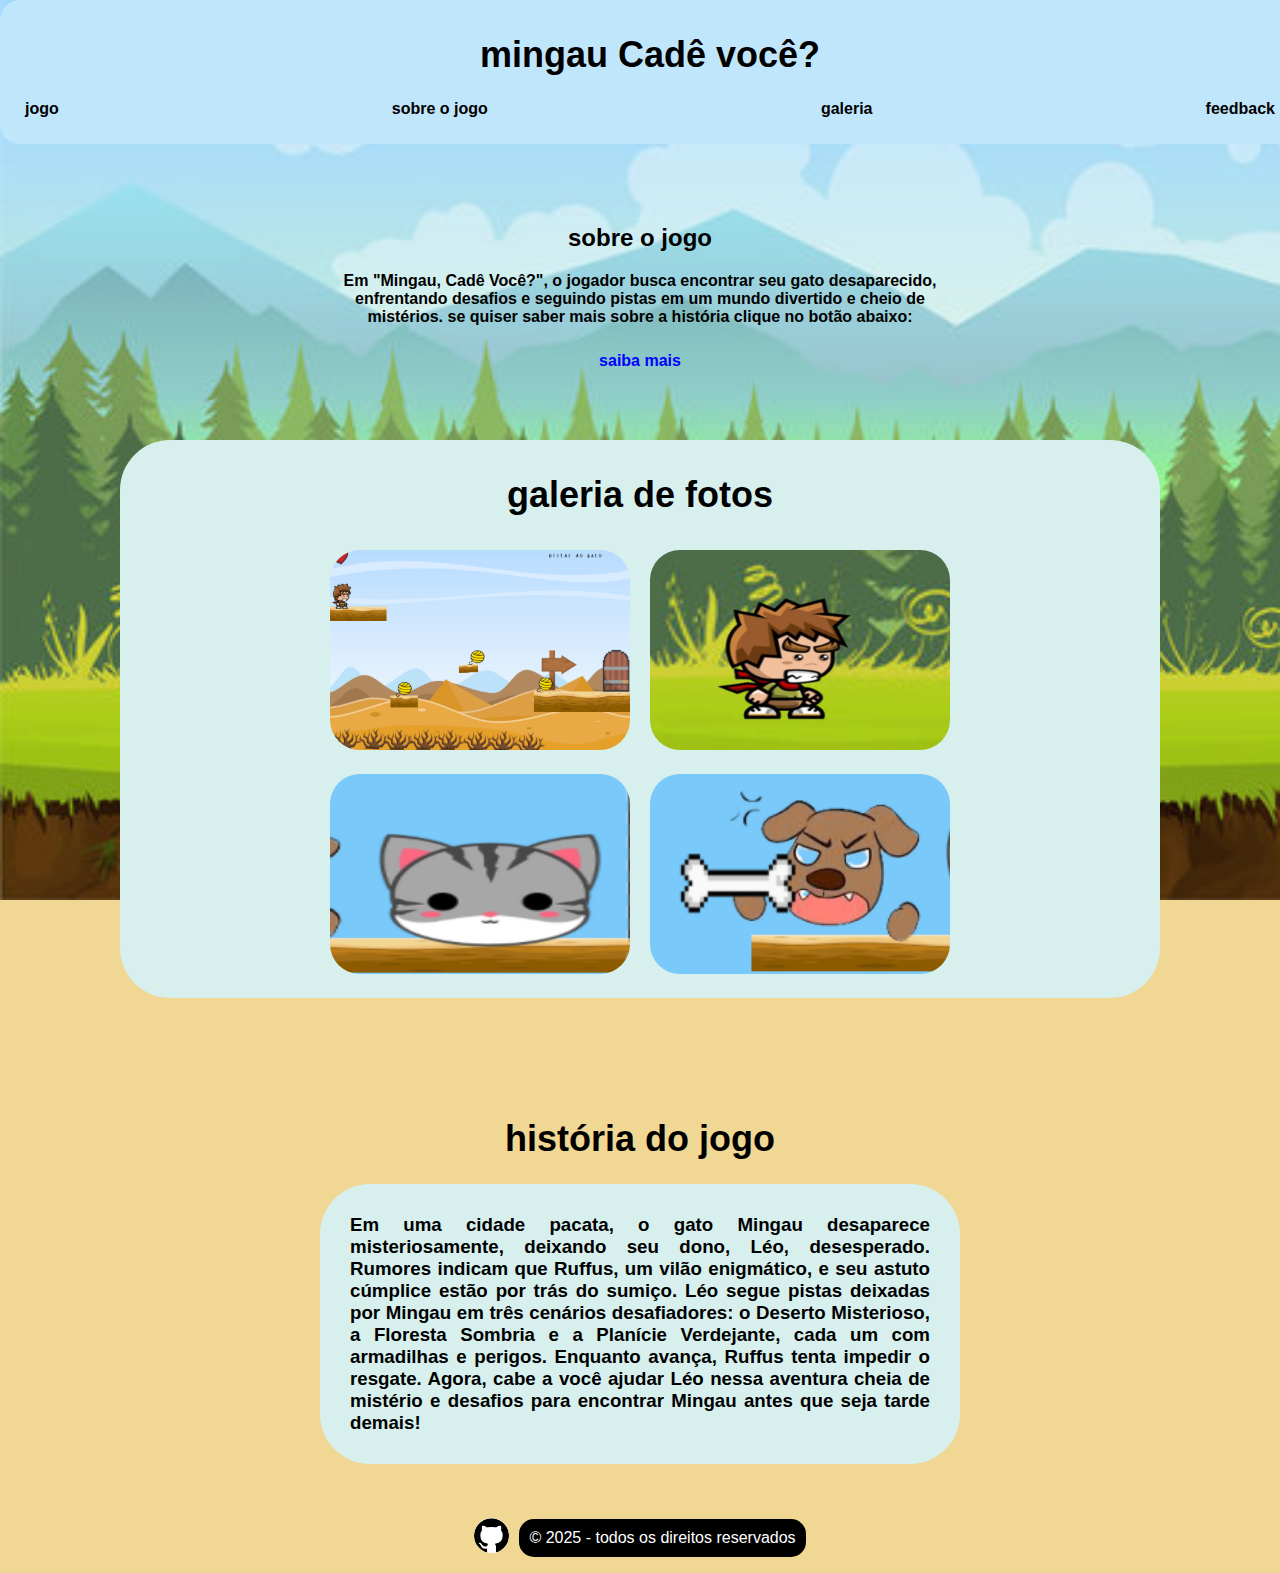
<file: index.html>
<!DOCTYPE html>
<html lang="pt-br">
<head>
    <meta charset="UTF-8">
    <meta name="viewport" content="width=device-width, initial-scale=1.0">
    <title>mingau cadê você</title>
    <link rel="stylesheet" href="index.css">
</head>
<body>
    <header>
        <h1>mingau Cadê você?</h1>
        <nav>
            <ul>
                <li> <a href="jogo.html">jogo</a></li>
                <li><a href="#sobre">sobre o jogo</a></li>
                <li><a href="#galeria">galeria</a></li>
                <li><a href="feedback.html">feedback</a></li> 
            </ul>
        </nav>
    </header>

    <main>
        <section id="sobre">
            <h2>sobre o jogo</h2>
            <p>Em "Mingau, Cadê Você?", o jogador busca encontrar seu gato desaparecido, enfrentando desafios e seguindo pistas em um mundo divertido e cheio de mistérios. se quiser saber mais sobre a história clique no botão abaixo:</p>
            <a href="#historia" class="saibamaisbtn"> saiba mais</a>
        </section>

        <section class="fotos" id="galeria">
            <h1>galeria de fotos</h1>
            <div class="grid">
                <div class="col">
                    <img src="imagens/fase1.png" alt="">
                </div>
                <div class="col">
                    <img src="imagens/léo.png" alt="">
                </div>
                <div class="col">
                    <img src="imagens/mingau.png" alt="">
                </div>
                <div class="col">
                    <img src="imagens/ruffus.png" alt="">
                </div>
            </div>
        </section>

        <section id="historia">
            <h1>história do jogo</h1>
            <h3>
                Em uma cidade pacata, o gato Mingau desaparece misteriosamente, deixando seu dono, Léo, desesperado. Rumores indicam que Ruffus, um vilão enigmático, e seu astuto cúmplice estão por trás do sumiço.

                Léo segue pistas deixadas por Mingau em três cenários desafiadores: o Deserto Misterioso, a Floresta Sombria e a Planície Verdejante, cada um com armadilhas e perigos. Enquanto avança, Ruffus tenta impedir o resgate.

                Agora, cabe a você ajudar Léo nessa aventura cheia de mistério e desafios para encontrar Mingau antes que seja tarde demais!
            </h3>
        </section>
    </main>

    <footer>
        
            <a href="https://github.com/preto02/Site_mingau_cade_voce">
                <img class="git" src="imagens/github.png" alt="">
            </a>
            
            <p>&copy; 2025 - todos os direitos reservados</p>
       
        
    </footer>
        
</body>
</html>
</file>
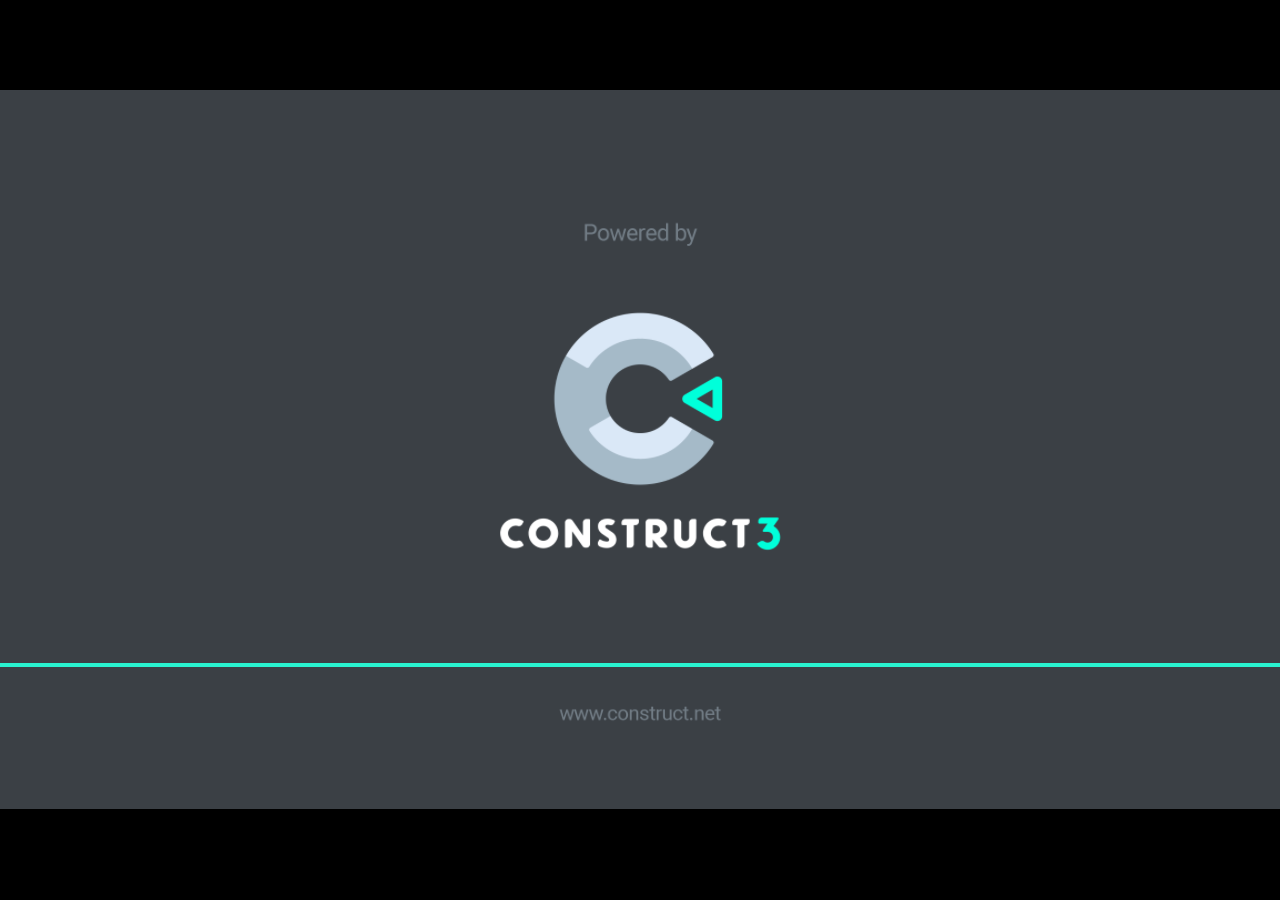
<file: jogo/index.html>
<!DOCTYPE html>
<html>
<head>
    <meta charset="UTF-8">
	<title>mingau cadê você</title>
	<meta name="viewport" content="width=device-width, initial-scale=1.0, maximum-scale=1.0, minimum-scale=1.0, user-scalable=no">
	
	<!-- Made with Construct, the game and app creator :: https://www.construct.net -->
	<meta name="generator" content="Scirra Construct">



	<link rel="manifest" href="appmanifest.json">
	<link rel="apple-touch-icon" sizes="128x128" href="icons/icon-128.png">
	<link rel="apple-touch-icon" sizes="256x256" href="icons/icon-256.png">
	<link rel="apple-touch-icon" sizes="512x512" href="icons/icon-512.png">
	<link rel="icon" type="image/png" href="icons/icon-512.png">

	<link rel="stylesheet" href="style.css">



</head> 
 
<body>

	

<script>
if (location.protocol.substr(0, 4) === "file")
{
	alert("Web exports won't work until you upload them. (When running on the file: protocol, browsers block many features from working for security reasons.)");
}
</script>
	
	<noscript>
		<div id="notSupportedWrap">
			<h2 id="notSupportedTitle">This content requires JavaScript</h2>
			<p class="notSupportedMessage">JavaScript appears to be disabled. Please enable it to view this content.</p>
		</div>
	</noscript>
	<script src="scripts/modernjscheck.js"></script>
	<script src="scripts/supportcheck.js"></script>
	<script src="scripts/offlineclient.js" type="module"></script>
	<script src="scripts/main.js" type="module"></script>
	<script src="scripts/register-sw.js" type="module"></script>

</body> 
</html>
</file>
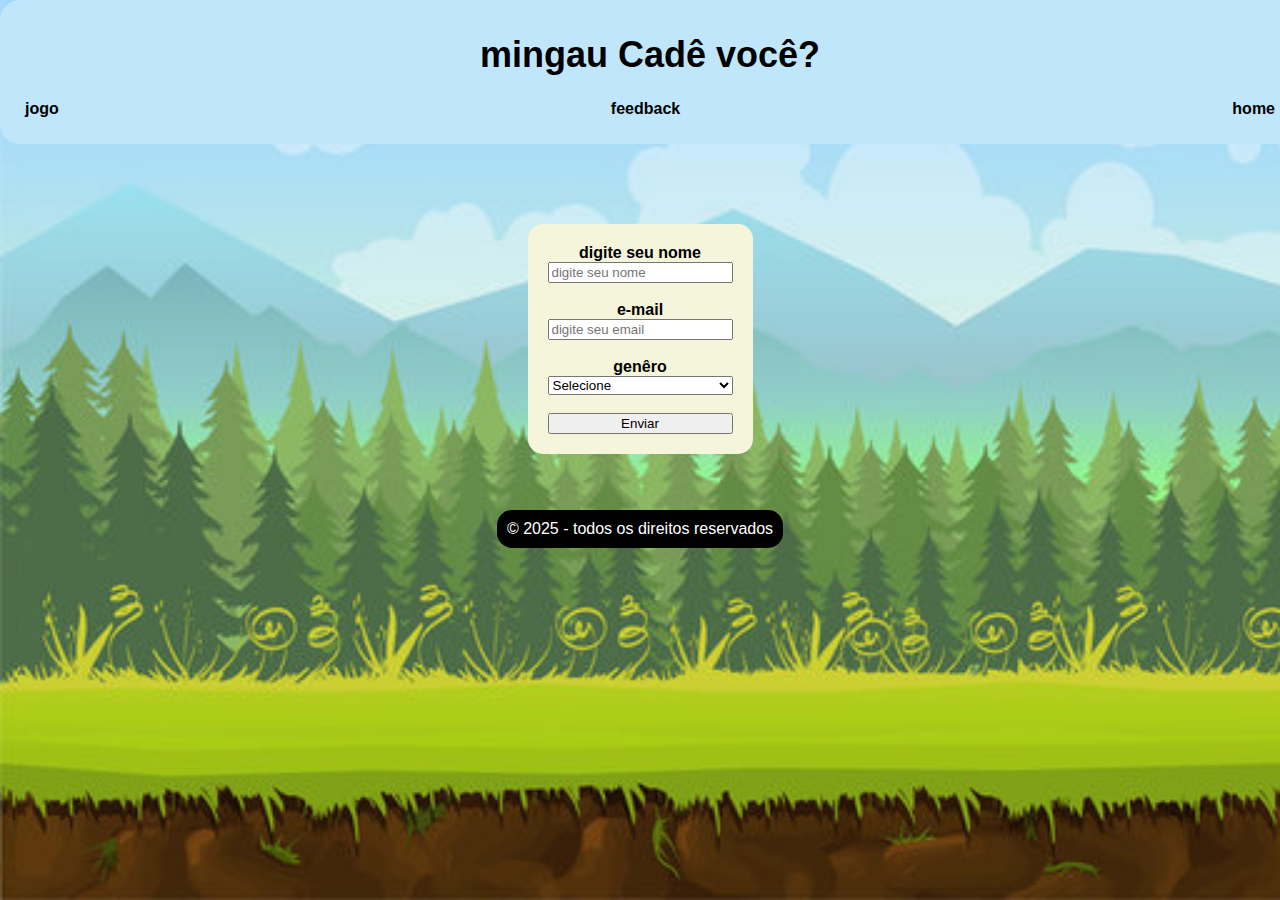
<file: feedback.html>
<!DOCTYPE html>
<html lang="en">
<head>
    <meta charset="UTF-8">
    <meta name="viewport" content="width=device-width, initial-scale=1.0">
    <title>formulario</title> 
    <link rel="stylesheet" href="index.css">
    <link rel="stylesheet" href="feed.css">
</head>
<body>
    <header>
        <h1>mingau Cadê você?</h1>
        <nav>
            <ul>
                <li> <a href="jogo.html">jogo</a></li>
                <li><a href="#">feedback</a></li>
                <li><a href="index.html">home</a></li>
            </ul>
        </nav>
    </header>

    <main>
        <section class="espaçoheader">
            <div class="container">
                <form id="formid" name="formFeedback" class="formFeedBox" method="post">
                    <label for="nome" class="labelform">digite seu nome</label>
                    <input type="text" name="nome" id="nome" class="textbox" placeholder="digite seu nome">
                    <br>

                    <label for="e-mail" class="labelform">e-mail</label>
                    <input type="text" name="email" id="email" class="textbox" placeholder="digite seu email">
                    <br>
                    <label for="genêro" class="labelform">genêro</label>
                        <select name="genero" id="genero" >
                        <option value="">Selecione</option>
                        <option value="feminino">Feminino</option>
                        <option value="masculino">Masculino</option>
                        <option value="nao-binario">Não Binário</option>
                        <option value="outro">Outro</option>
                        <option value="prefiro-nao-dizer">Prefiro não dizer</option>
                        </select>
                        <br>
                        <button class="btn" id="button" type="submit">Enviar</button>
                </form>
            </div>
        </section>
    </main>
    
    <footer>
        <p>&copy; 2025 - todos os direitos reservados</p>
    </footer>
    <script src="feedback.js"></script>
</body>
</html>
</file>
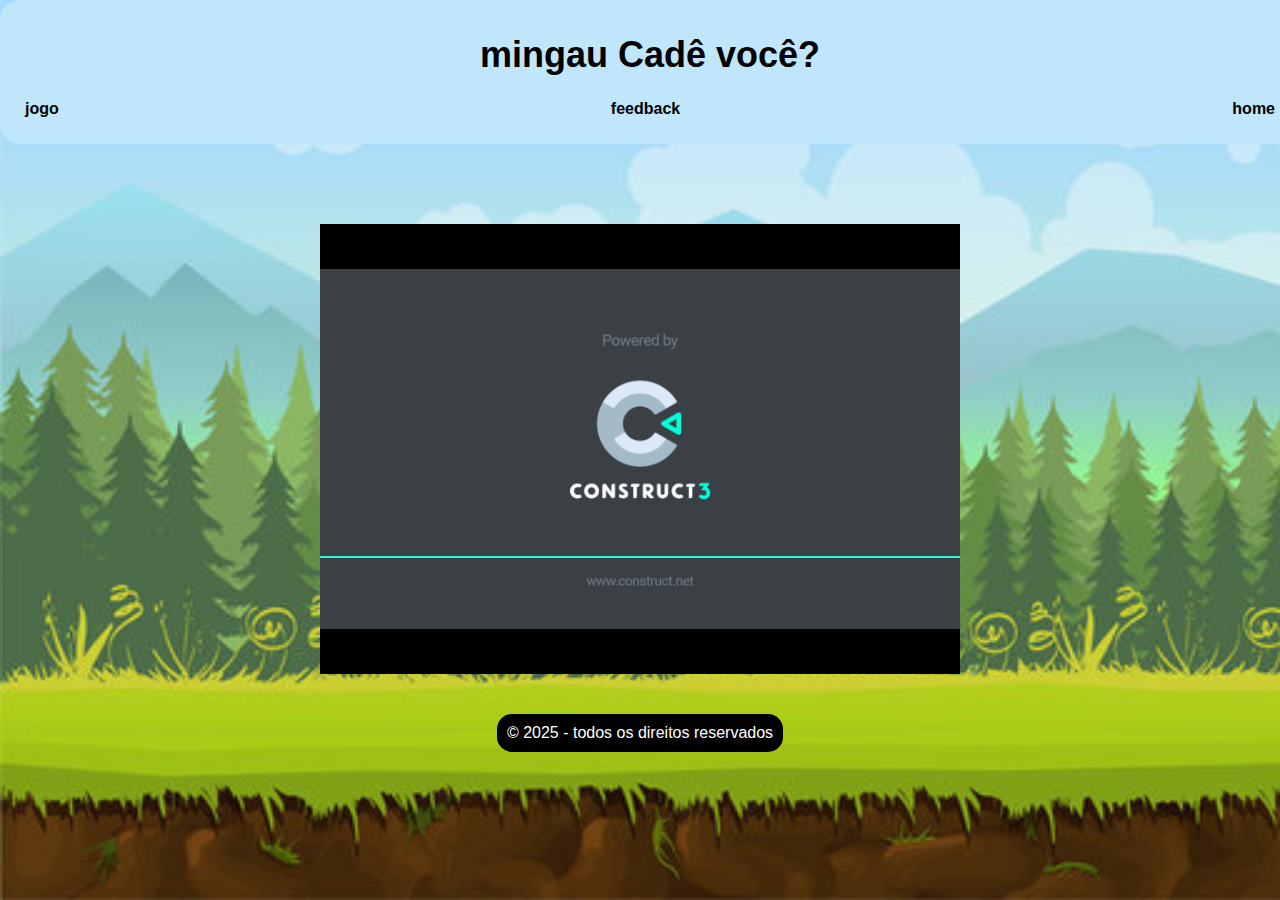
<file: jogo.html>
<!DOCTYPE html>
<html lang="pt-br">
<head>
    <meta charset="UTF-8">
    <meta name="viewport" content="width=device-width, initial-scale=1.0">
    <title>mingau cadê você </title>
    <link rel="stylesheet" href="index.css">
</head>
<body>
    <header>
        <h1>mingau Cadê você?</h1>
        <nav>
            <ul>
                <li> <a href="#">jogo</a></li>
                <li><a href="feedback.html">feedback</a></li>
                <li><a href="index.html">home</a></li>
            </ul>
        </nav>
    </header>
    <main>
        <section class="jogo">
            <iframe src="./jogo/" frameborder="0"></iframe>
        </section>
    </main>











    <footer>
        <p>&copy; 2025 - todos os direitos reservados</p>
    </footer>
        
</body>
</html>
</file>
<file: index.css>
body{
    font-family: Arial, Helvetica, sans-serif;
    background-color: #f0d793;
    background-image: url("imagens/floresta.jpg");
    background-repeat: no-repeat;
    background-size: cover;
    background-attachment: fixed;
    color: #333;
    text-align: center;


    header{
        padding: 10px;
        text-align: center;
        background-color: #c0e6fc;
        /* position: fixed; */
        width: 100%;
        border-radius: 20px;
    }
    footer{
        display: flex;
        margin-top: 20px;
        color: rgb(255, 255, 255);
        justify-content: center;
        gap: 10px;
        p{
            justify-self: center;
            padding: 10px;
            border-radius: 15px;
            background-color: black;
        }

        .git{
            margin-top: 15px;
            width: 35px;
            background-color: white;
            border-radius: 100px;
        }
    }
}
    h1{
        color:black ;
        font-size: 36px;
    }
    nav ul{
        list-style: none;
        padding: 0;
        display: flex;
        justify-content:space-between ;
      
    }
    nav ul li{
        display: inline;
        margin: 0 15px;
        display: flex;
    }
    nav ul li a{
        text-decoration: none;
        color:black;
        font-weight: bold;
    }
    nav ul li a:hover{
        color: forestgreen;
    }
    body{
        height: 100%;
        margin: 0;
        display: flex;
        flex-direction: column;
    }
    main{
    flex: 1;
    display: block;
    width: 100%;
    /* padding: 20px; */
    margin-top: 60px;

    section{
        margin: auto;
        width: 50%;
        /* background-color: black; */
        color: black;
        font-weight: bold;
        h3{
            text-align: justify;    
            background-color: rgb(215, 240, 238);
            padding: 30px;
            border-radius: 50px;
        }
    }   
    .jogo{
        margin-top: 20px;
        iframe{
            width: 50vw;
            height: 50vh;
        }
    }



    /* #sobre{ */
       /* margin-top: 190px; */
    /* } */



    .fotos{
        background-color:rgb(215, 240, 238);
        padding: 10px;
        padding-left: 200px;
        padding-right: 200px;
        border-radius: 50px;
        margin-top: 60px;
        margin-bottom: 120px;
        .grid{
            display: grid;
            grid-template-columns: repeat(2, 50%);
            .col{
                padding: 10px;
                img{
                    width: 100%;
                    height: 200px;
                    border-radius: 30px;
                }
            }
        }
    }
}
.saibamaisbtn{
    display: inline-block;
    padding: 10px 20px;
    text-decoration: none;
    border-radius: 5px;
    color: blue;
}
/* === Responsividade para celular === */
    @media (max-width: 768px) {
    nav ul {
        flex-direction: column;
        align-items: center;
        gap: 10px;
    }

    main {
        padding: 10px;
    }
    main p{
        font-size: 14px;
        text-align: center;
    }

    .grid {
        display: flex;
        flex-direction: column;
        gap: 15px;
    }

    .saibamaisbtn{
        width: 100%;
        text-align: center;
        display: flex;
        margin: 0 auto;
        justify-content: center;
    }

    section h3 {
        font-size: 15px;
    }

    .fotos {
        justify-self: center;
        margin: 0;
        box-sizing: content-box;
        padding-left: 100px !important;
        padding-right: 100px !important;
    }  
    
}
/*    .grid {
    display: grid;
    grid-template-columns: repeat(auto-fit, minmax(120px, 1fr));
    gap: 10px;
  }
  
    .col img {
    width: 100%;
    height: auto;
    border-radius: 12px;
    display: block;
  }

*/
</file>
<file: jogo/style.css>
html, body {
	padding: 0;
	margin: 0;
	overflow: hidden;
	height: 100%;
}

body {
	background: #000000;
	color: white;
}

html, body, canvas {
	touch-action-delay: none;
	touch-action: none;
}

canvas, .c3htmlwrap {
	position: absolute;
}

.c3htmlwrap {
	contain: strict;
}

.c3overlay {
	pointer-events: none;
}

.c3htmlwrap[interactive] > * {
	pointer-events: auto;
}

/* HACK - work around elements being selectable only in iOS WKWebView for some reason */
html[ioswebview] .c3htmlwrap,
html[ioswebview] canvas {
	-webkit-user-select: none;
	user-select: none;
}

html[ioswebview] .c3htmlwrap > * {
	-webkit-user-select: auto;
	user-select: auto;
}

#notSupportedWrap {
	margin: 2em auto 1em auto;
	width: 75%;
	max-width: 45em;
	border: 2px solid #aaa;
	border-radius: 1em;
	padding: 2em;
	background-color: #f0f0f0;
	font-family: "Segoe UI", Frutiger, "Frutiger Linotype", "Dejavu Sans", "Helvetica Neue", Arial, sans-serif;
	color: black;
}

#notSupportedTitle {
	font-size: 1.8em;
}

.notSupportedMessage {
	font-size: 1.2em;
}

.notSupportedMessage em {
	color: #888;
}

/* bbcode styles */
.bbCodeH1 {
	font-size: 2em;
	font-weight: bold;
}

.bbCodeH2 {
	font-size: 1.5em;
	font-weight: bold;
}

.bbCodeH3 {
	font-size: 1.25em;
	font-weight: bold;
}

.bbCodeH4 {
	font-size: 1.1em;
	font-weight: bold;
}

.bbCodeItem::before {
	content: " • ";
}

/* For text icons converted to HTML: size the height to the line height
   preserving the aspect ratio. Also add position: relative as that allows
   just adding a 'top' style for the iconoffsety style. */
.c3-text-icon {
	height: 1em;
	width: auto;
	position: relative;
}

/* screen reader text */
.c3-screen-reader-text {
	position: absolute;
	width: 1px;
    height: 1px;
    overflow: hidden;
    clip: rect(1px, 1px, 1px, 1px);
}
</file>
<file: feed.css>
.espaçoheader{
      margin-top: 10px;
      width: fit-content;
      margin:  auto;
      padding: 20px;
      display: flex;
      justify-content: center;
      align-items: center;
      .container{
        margin: auto;
        .formFeedBox{
            background-color: beige;
            width: fit-content;
            padding: 20px;
            display:flex ;
            flex-direction: column;
            border-radius: 15px;
        }
      }
}
</file>
